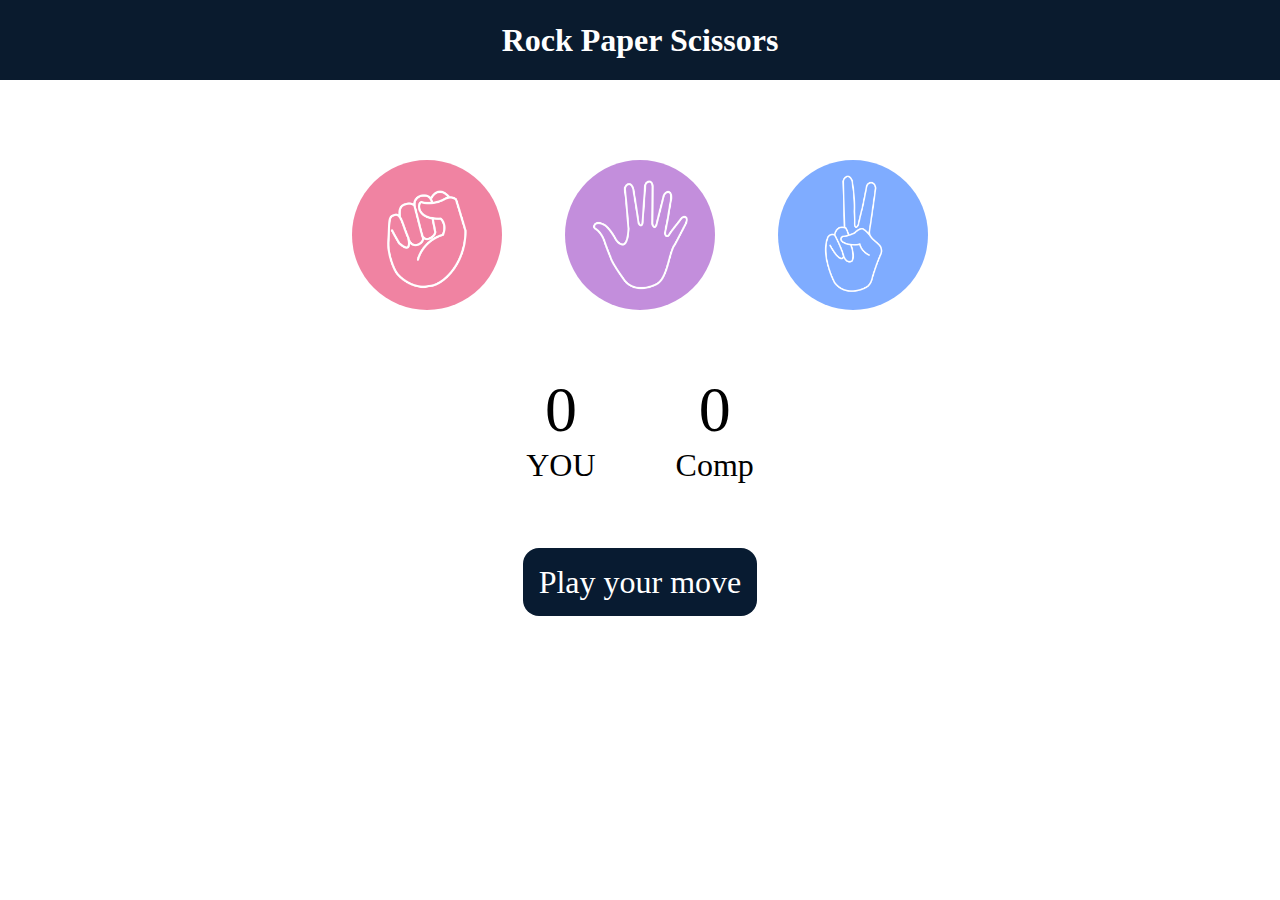
<file: index.html>
<!DOCTYPE html>
<html lang="en">
<head>
    <meta charset="UTF-8">
    <meta name="viewport" content="width=device-width, initial-scale=1.0">
    <title>Rock Paper Scissors</title>
    <link rel="stylesheet" href="SPS.css"/>
</head>
<body>
    <h1>Rock Paper Scissors</h1>
    <div class="choices">
        <div class="choice" id="rock">
            <img src="rock.png"/>
        </div>
        <div class="choice" id="paper">
            <img src="paper.png"/>
        </div>
        <div class="choice" id="scissors">
            <img src="scissors.png"/>
        </div>
    </div>

    <div class="score-board">
        <div class="score">
            <p id="user-score">0</p>
            <p>YOU</p>
        </div>
        <div class="score">
            <p id="comp-score">0</p>
            <p>Comp</p>
        </div>
    </div>

    <div class="msg-container">
        <p id="msg">Play your move</p>
    </div>
    <script src="SPS.js"></script>
</body>
</html>
</file>
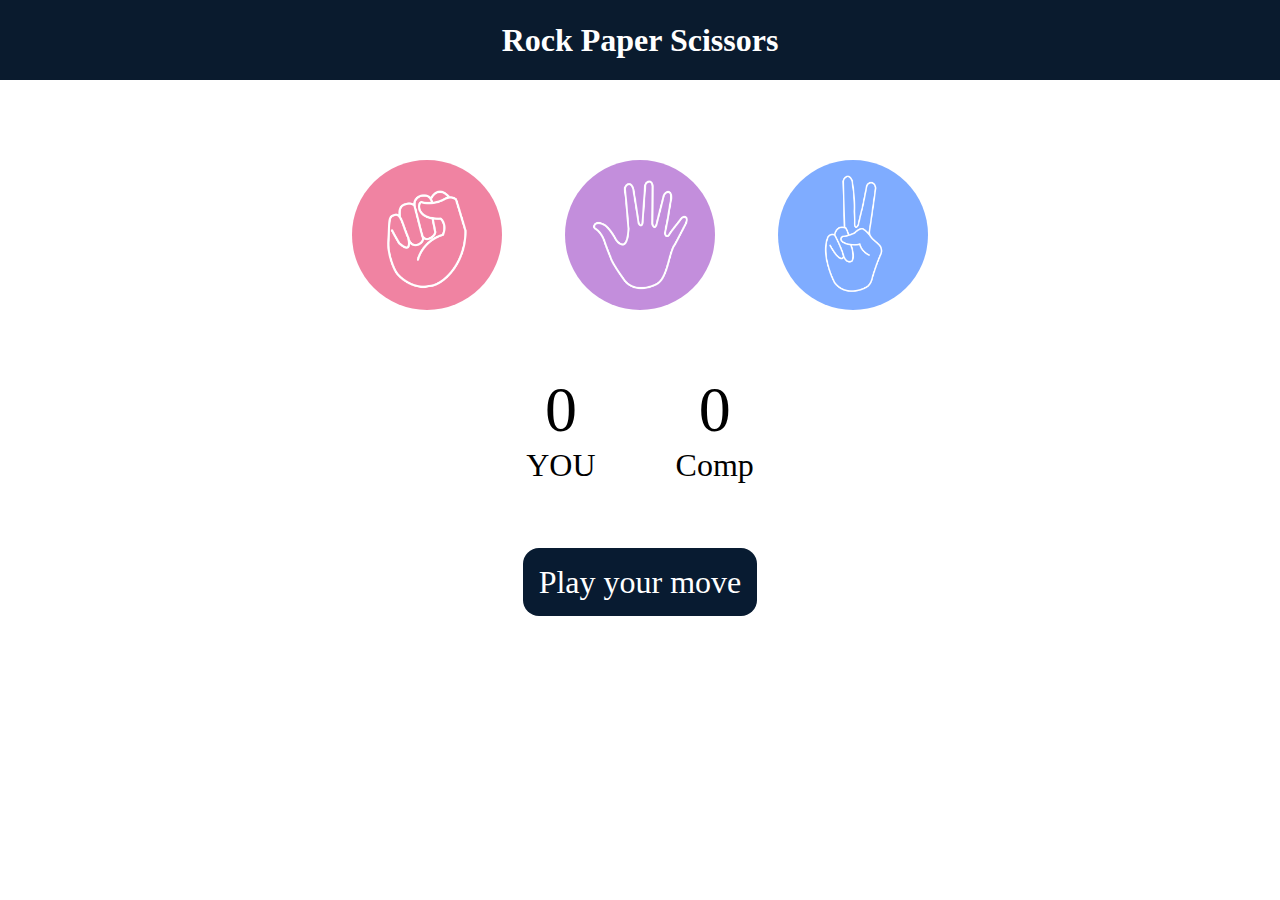
<file: SPS.html>
<!DOCTYPE html>
<html lang="en">
<head>
    <meta charset="UTF-8">
    <meta name="viewport" content="width=device-width, initial-scale=1.0">
    <title>Rock Paper Scissors</title>
    <link rel="stylesheet" href="SPS.css"/>
</head>
<body>
    <h1>Rock Paper Scissors</h1>
    <div class="choices">
        <div class="choice" id="rock">
            <img src="rock.png"/>
        </div>
        <div class="choice" id="paper">
            <img src="paper.png"/>
        </div>
        <div class="choice" id="scissors">
            <img src="scissors.png"/>
        </div>
    </div>

    <div class="score-board">
        <div class="score">
            <p id="user-score">0</p>
            <p>YOU</p>
        </div>
        <div class="score">
            <p id="comp-score">0</p>
            <p>Comp</p>
        </div>
    </div>

    <div class="msg-container">
        <p id="msg">Play your move</p>
    </div>
    <script src="SPS.js"></script>
</body>
</html>
</file>
<file: SPS.css>
*{
    margin:0;
    padding:0;
    text-align:center;
}

h1{
    background-color: #0a1b2e;
    color:#fff;
    height: 5rem;
    line-height: 5rem;
}

.choice{
    height: 165px;
    width: 165px;
    border-radius: 50%;
}

.choice:hover{
    opacity: 0.8;
    cursor: pointer;
    background-color:#0a1b2e;
    display: flex;
    justify-content: center;
    align-items: center;
}

img{
    height: 150px;
    width: 150px;
    object-fit: cover;
    border-radius: 50%;
}

.choices{
    display: flex;
    justify-content: center;
    align-items: center;
    gap:3rem;
    margin-top:5rem;
}

.score-board{
    display: flex;
    justify-content: center;
    align-items: center;
    font-size: 2rem;
    margin-top: 3rem;
    gap:5rem;
}

#user-score,#comp-score{
    font-size: 4rem;
}

.msg-container{
    margin-top: 5rem;
}

#msg{
    background-color: #081b31;
    color:#fff;
    font-size: 2rem;
    display:inline;
    padding:1rem;
    border-radius:1rem;
}
</file>
